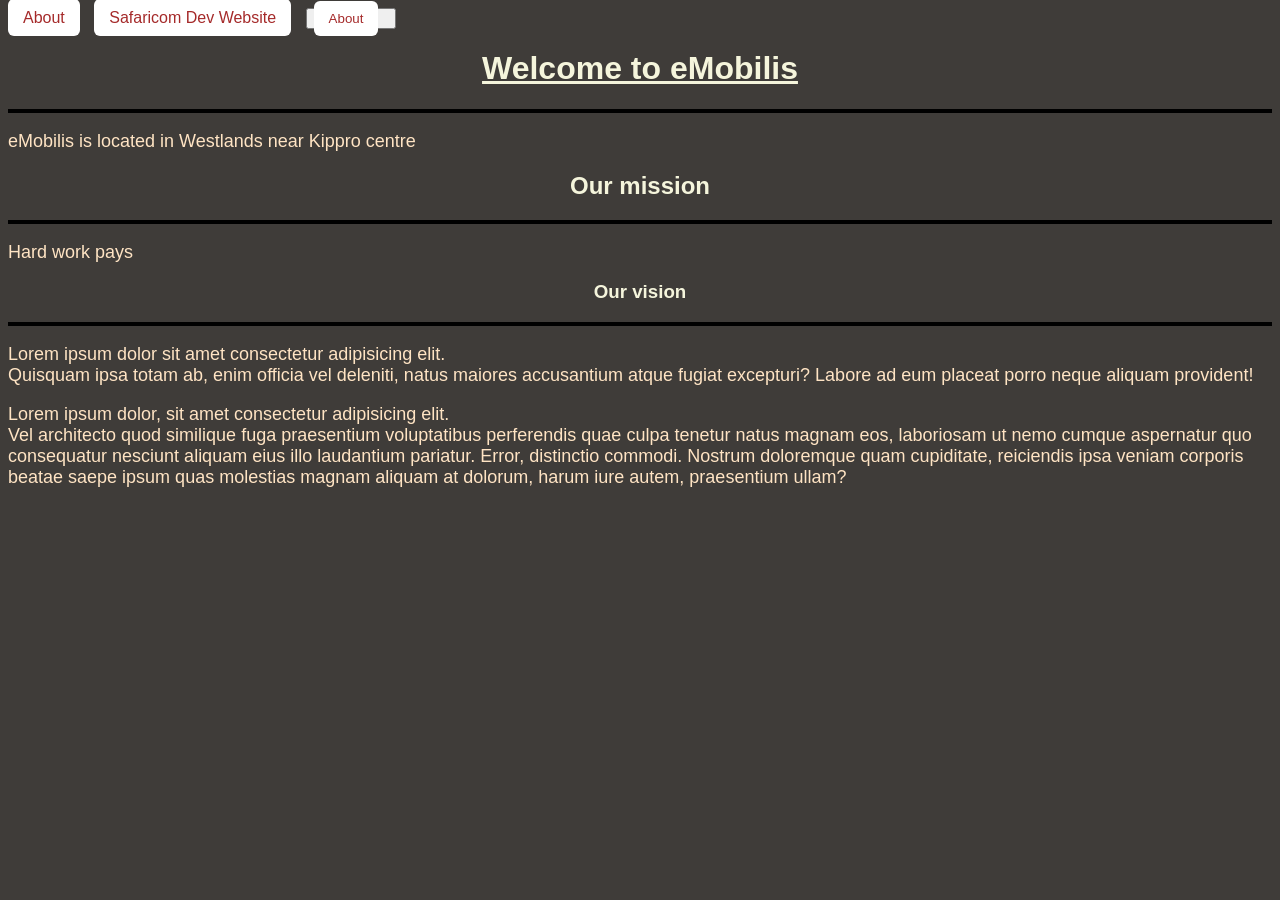
<file: index.html>
<!DOCTYPE html>
<html lang="en">
<head>
    <meta charset="UTF-8">
    <meta name="viewport" content="width=device-width, initial-scale=1.0">
    <title>Home</title>
    <link rel="stylesheet" href="assets/styles/main.css">
</head>
<body>
    <a href="about.html">About</a>
    <a href="https://www.google.com/url?sa=t&source=web&rct=j&opi=89978449&url=https://www.safaricom.co.ke/&ved=2ahUKEwjcwrbzg9SUAxUC1wIHHXisJ_QQFnoECAwQAQ&usg=AOvVaw1TFSV0pwboDGJzB2ECF6lu" target="blank">Safaricom Dev Website</a>
    <button><a href="about.html" target="_blank">About</a></button>

    <h1>Welcome to eMobilis</h1>
    <hr>
    <p> eMobilis is located in Westlands near Kippro centre</p>
    <h2>Our mission</h2>
    <hr>
    <p>Hard work pays</p>
    <h3>Our vision</h3>
    <hr>
    <p>Lorem ipsum dolor sit amet consectetur adipisicing elit. <br>Quisquam ipsa totam ab, enim officia vel deleniti, natus maiores accusantium atque fugiat excepturi? Labore ad eum placeat porro neque aliquam provident!</p>
    <p>Lorem ipsum dolor, sit amet consectetur adipisicing elit. <br>Vel architecto quod similique fuga praesentium voluptatibus perferendis quae culpa tenetur natus magnam eos, laboriosam ut nemo cumque aspernatur quo consequatur nesciunt aliquam eius illo laudantium pariatur. Error, distinctio commodi. Nostrum doloremque quam cupiditate, reiciendis ipsa veniam corporis beatae saepe ipsum quas molestias magnam aliquam at dolorum, harum iure autem, praesentium ullam?</p>

</body>
</html>
</file>
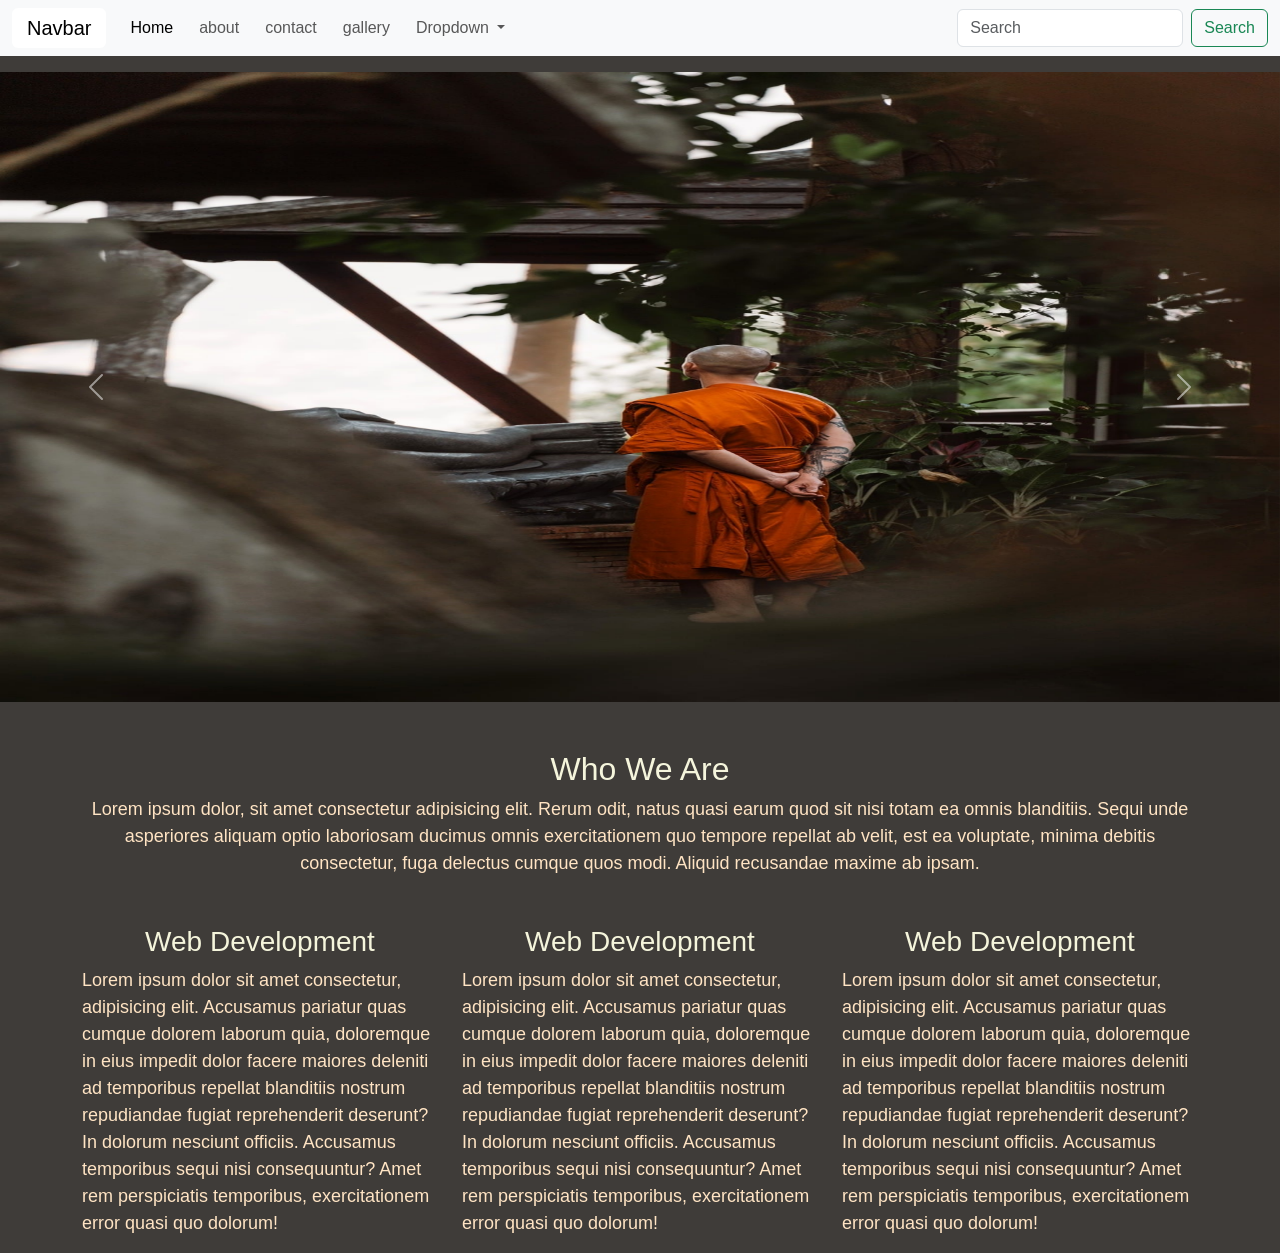
<file: bootstrap.html>
<!DOCTYPE html>
<html lang="en">
<head>
    <meta charset="UTF-8">
    <meta name="viewport" content="width=device-width, initial-scale=1.0">
    <title>bootsrap</title>
    <link rel="stylesheet" href="assets/styles/bootstrap/css/bootstrap.css">
    <link rel="stylesheet" href="assets/styles/main.css">
    </head>
    <body>
        <nav class="navbar navbar-expand-lg bg-body-tertiary">
  <div class="container-fluid">
    <a class="navbar-brand" href="#">Navbar</a>
    <button class="navbar-toggler" type="button" data-bs-toggle="collapse" data-bs-target="#navbarSupportedContent" aria-controls="navbarSupportedContent" aria-expanded="false" aria-label="Toggle navigation">
      <span class="navbar-toggler-icon"></span>
    </button>
    <div class="collapse navbar-collapse" id="navbarSupportedContent">
      <ul class="navbar-nav me-auto mb-2 mb-lg-0">
        <li class="nav-item">
          <a class="nav-link active" aria-current="page" href="#">Home</a>
        </li>

        

        </li>

        <li class="nav-item">
          <a class="nav-link" href="#">about</a>
        </li>


        <li class="nav-item">
          <a class="nav-link" href="#">contact</a>
        </li>

        <li class="nav-item">
          <a class="nav-link" href="#">gallery</a>
        </li>

        <li class="nav-item dropdown">
          <a class="nav-link dropdown-toggle" href="#" role="button" data-bs-toggle="dropdown" aria-expanded="false">
            Dropdown
          </a>

          <ul class="dropdown-menu">
            <li><a class="dropdown-item" href="#">Action</a></li>
            <li><a class="dropdown-item" href="#">Another action</a></li>
            <li><hr class="dropdown-divider"></li>
            <li><a class="dropdown-item" href="#">Something else here</a></li>
          </ul>
        </li>

        

      </ul>
      <form class="d-flex" role="search">
        <input class="form-control me-2" type="search" placeholder="Search" aria-label="Search"/>
        <button class="btn btn-outline-success" type="submit">Search</button>
      </form>
    </div>
  </div>
</nav>
<div id="carouselExample" class="carousel slide mt-3">
  <div class="carousel-inner">
    <div class="carousel-item active">
      <img src="assets/images/ahmetyuksek-monk-10278772_1920.jpg" class="d-block w-100" alt="...">
    </div>
    <div class="carousel-item">
      <img src="assets/images/daschorsch-basketball-7121617.jpg" class="d-block w-100" alt="...">
    </div>
    <div class="carousel-item">
      <img src="assets/images/mirkostoedter-reading-7807231.jpg" class="d-block w-100" alt="...">
    </div>
    <div class="carousel-item">
      <img src="assets/images/truongdinhanh-ball-9856638.jpg" class="d-block w-100" alt="...">
    </div>
     <div class="carousel-item">
      <img src="assets/images/pexels-beverage-1869722.jpg" class="d-block w-100" alt="...">
    </div>

  </div>
  <button class="carousel-control-prev" type="button" data-bs-target="#carouselExample" data-bs-slide="prev">
    <span class="carousel-control-prev-icon" aria-hidden="true"></span>
    <span class="visually-hidden">Previous</span>
  </button>
  <button class="carousel-control-next" type="button" data-bs-target="#carouselExample" data-bs-slide="next">
    <span class="carousel-control-next-icon" aria-hidden="true"></span>
    <span class="visually-hidden">Next</span>
  </button>
</div>

  <section class="container my-5">
    <h2 class="text-center">Who We Are</h2>
    <p class="text-center">Lorem ipsum dolor, sit amet consectetur adipisicing elit. Rerum odit, natus quasi earum quod sit nisi totam ea omnis blanditiis. Sequi unde asperiores aliquam optio laboriosam ducimus omnis exercitationem quo tempore repellat ab velit, est ea voluptate, minima debitis consectetur, fuga delectus cumque quos modi. Aliquid recusandae maxime ab ipsam.</p>

  </section>
  <section>
    <div class="container">
      <div class="row">
        <div class="col-md-4 col-4 col-sm-4">
          <h3 class="text-center">Web Development</h3>
          <p>Lorem ipsum dolor sit amet consectetur, adipisicing elit. Accusamus pariatur quas cumque dolorem laborum quia, doloremque in eius impedit dolor facere maiores deleniti ad temporibus repellat blanditiis nostrum repudiandae fugiat reprehenderit deserunt? In dolorum nesciunt officiis. Accusamus temporibus sequi nisi consequuntur? Amet rem perspiciatis temporibus, exercitationem error quasi quo dolorum!</p>
        </div>
      

      <div class="col-md-4 col-4 col-sm-4">
          <h3 class="text-center">Web Development</h3>
          <p>Lorem ipsum dolor sit amet consectetur, adipisicing elit. Accusamus pariatur quas cumque dolorem laborum quia, doloremque in eius impedit dolor facere maiores deleniti ad temporibus repellat blanditiis nostrum repudiandae fugiat reprehenderit deserunt? In dolorum nesciunt officiis. Accusamus temporibus sequi nisi consequuntur? Amet rem perspiciatis temporibus, exercitationem error quasi quo dolorum!</p>
        </div>

        <div class="col-md-4 col-4 col-sm-4">
          <h3 class="text-center">Web Development</h3>
          <p>Lorem ipsum dolor sit amet consectetur, adipisicing elit. Accusamus pariatur quas cumque dolorem laborum quia, doloremque in eius impedit dolor facere maiores deleniti ad temporibus repellat blanditiis nostrum repudiandae fugiat reprehenderit deserunt? In dolorum nesciunt officiis. Accusamus temporibus sequi nisi consequuntur? Amet rem perspiciatis temporibus, exercitationem error quasi quo dolorum!</p>
        </div>
    </div>
    </div>
  </section>

<script src="assets/styles/bootstrap/js/bootstrap.bundle.js"></script>
    </body>
    </html>
</file>
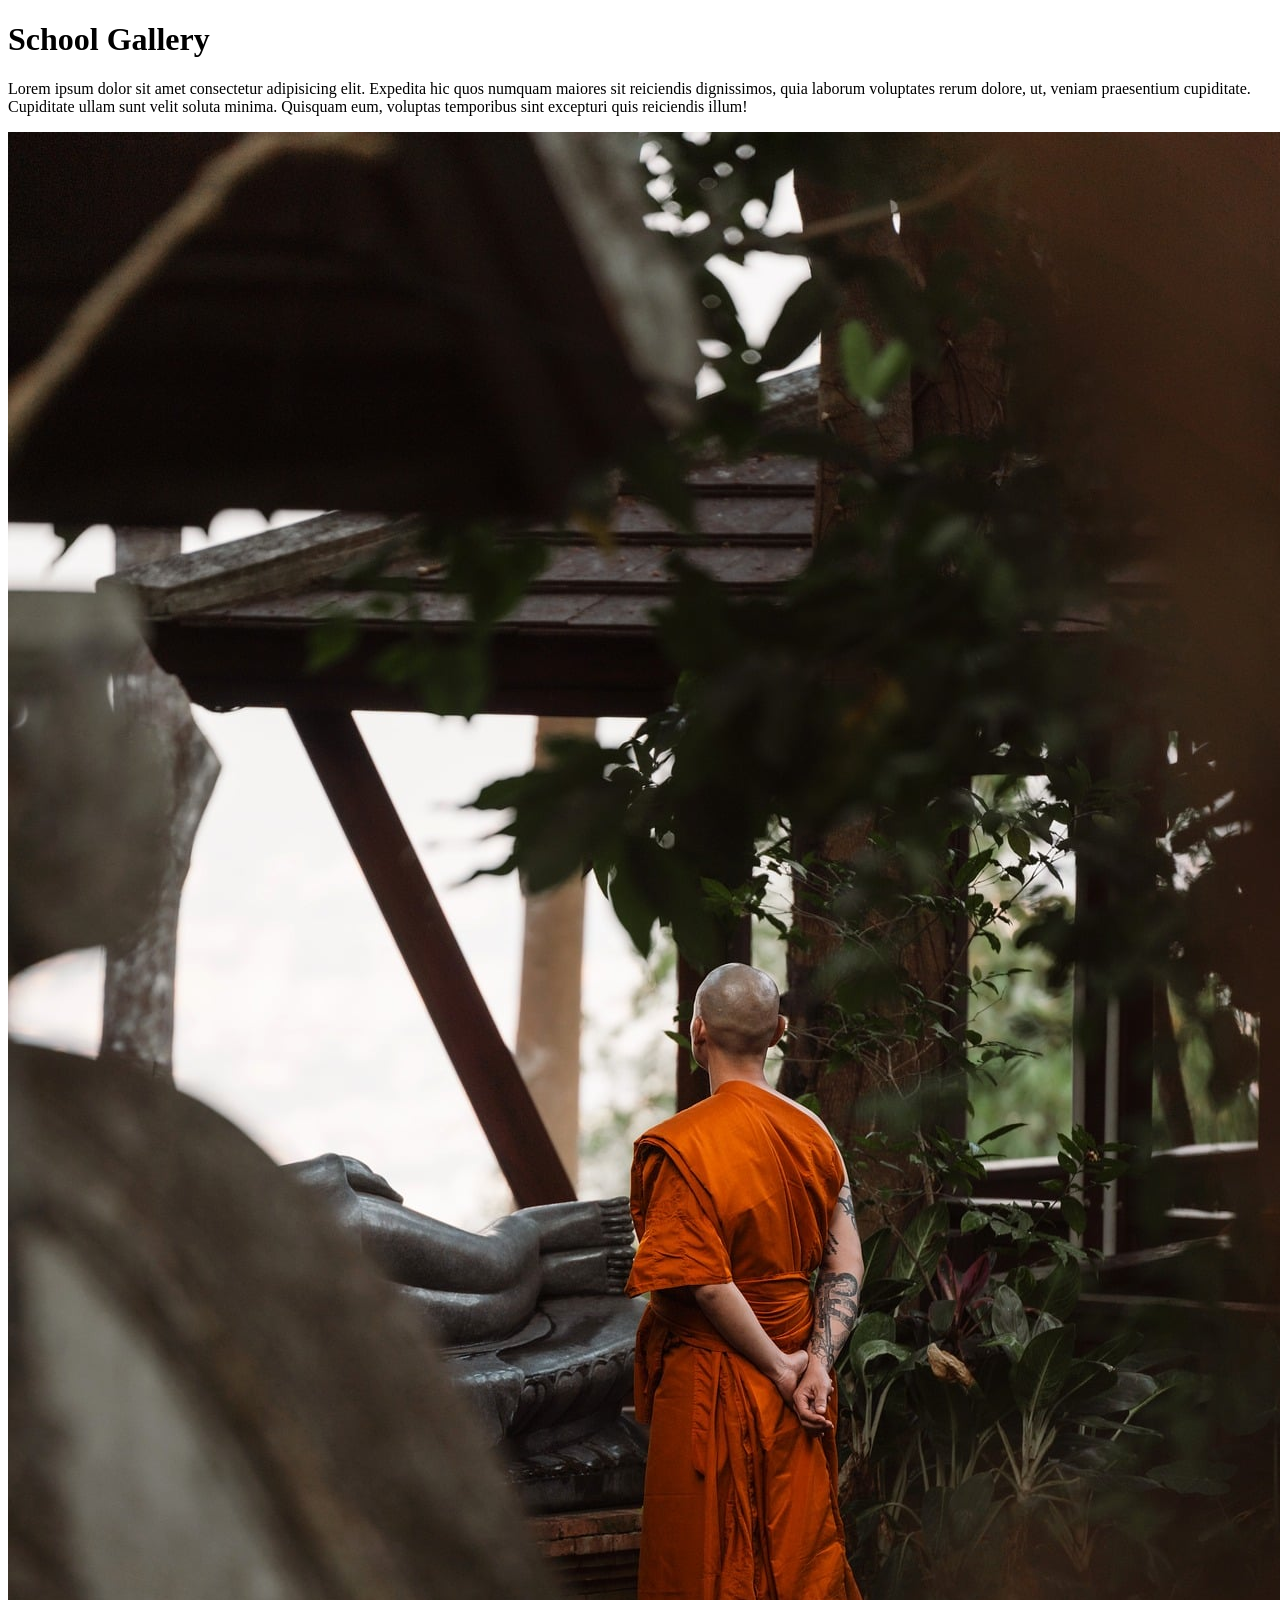
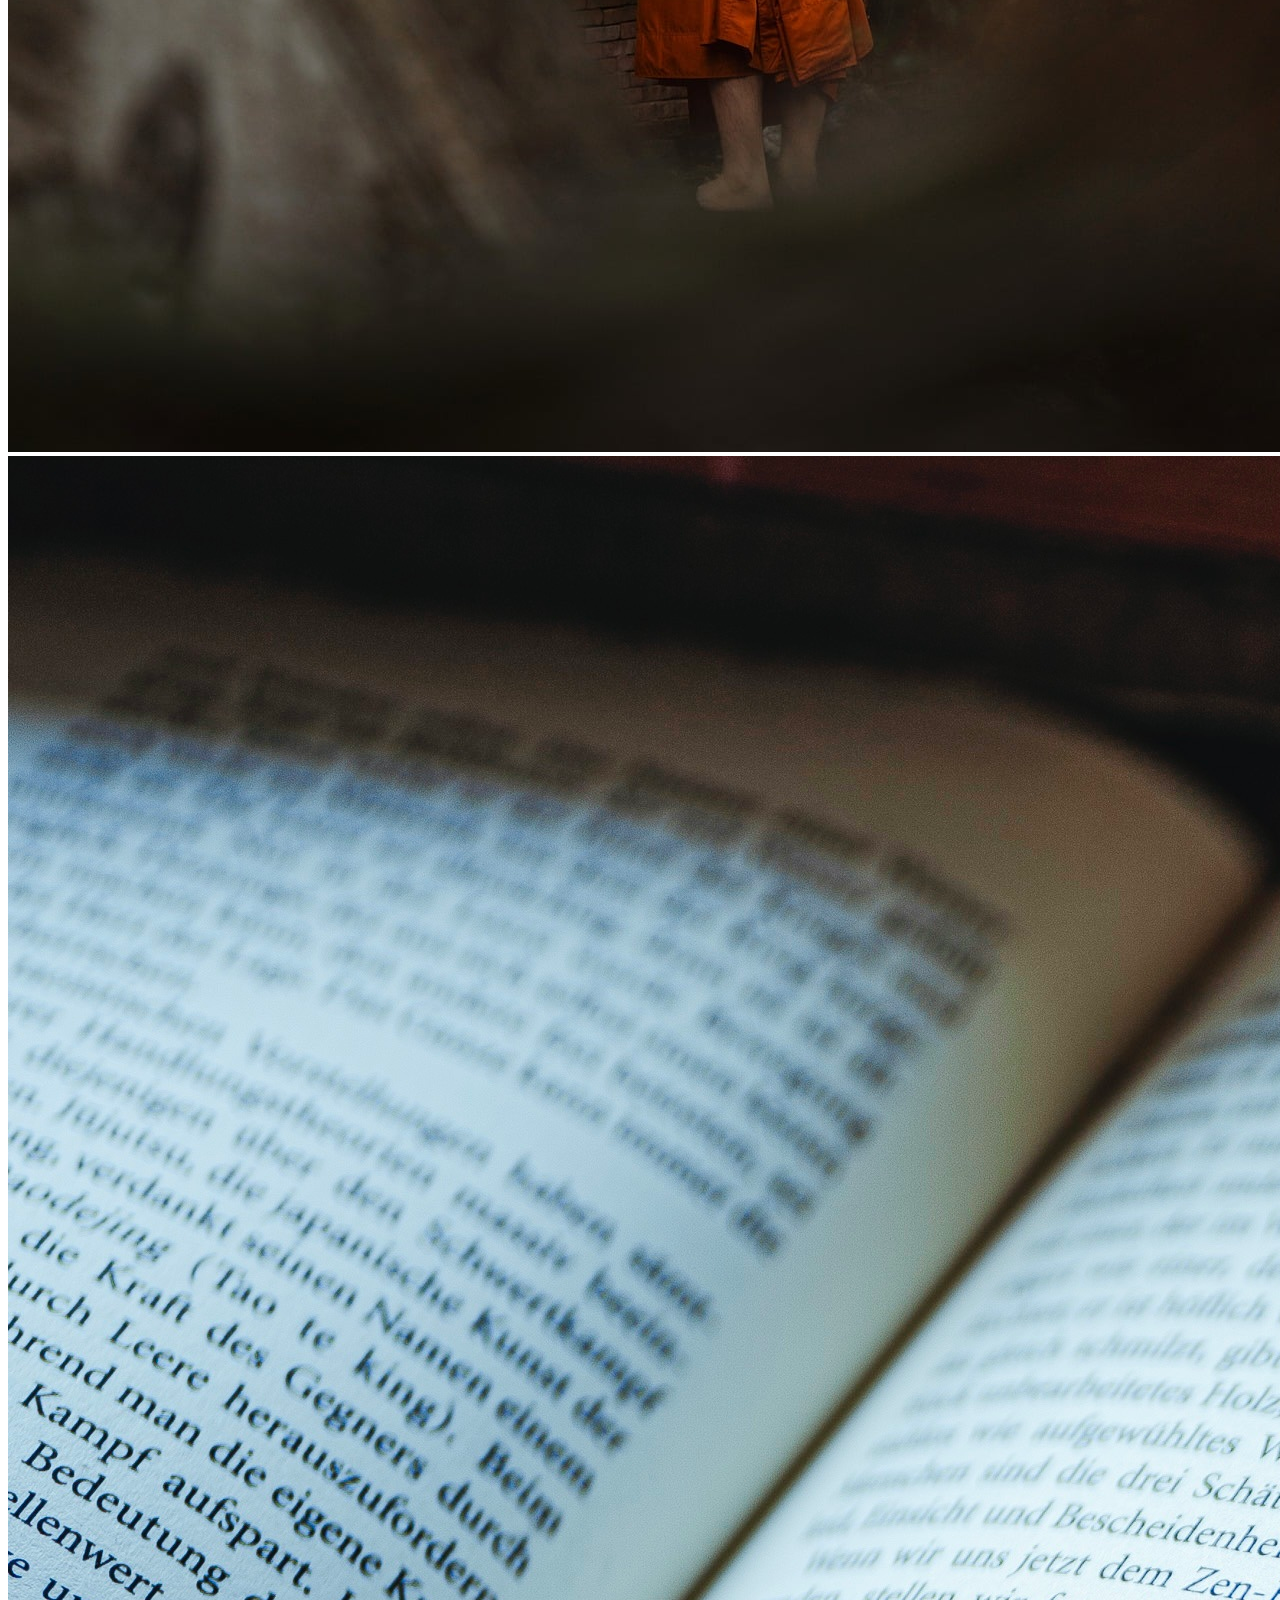
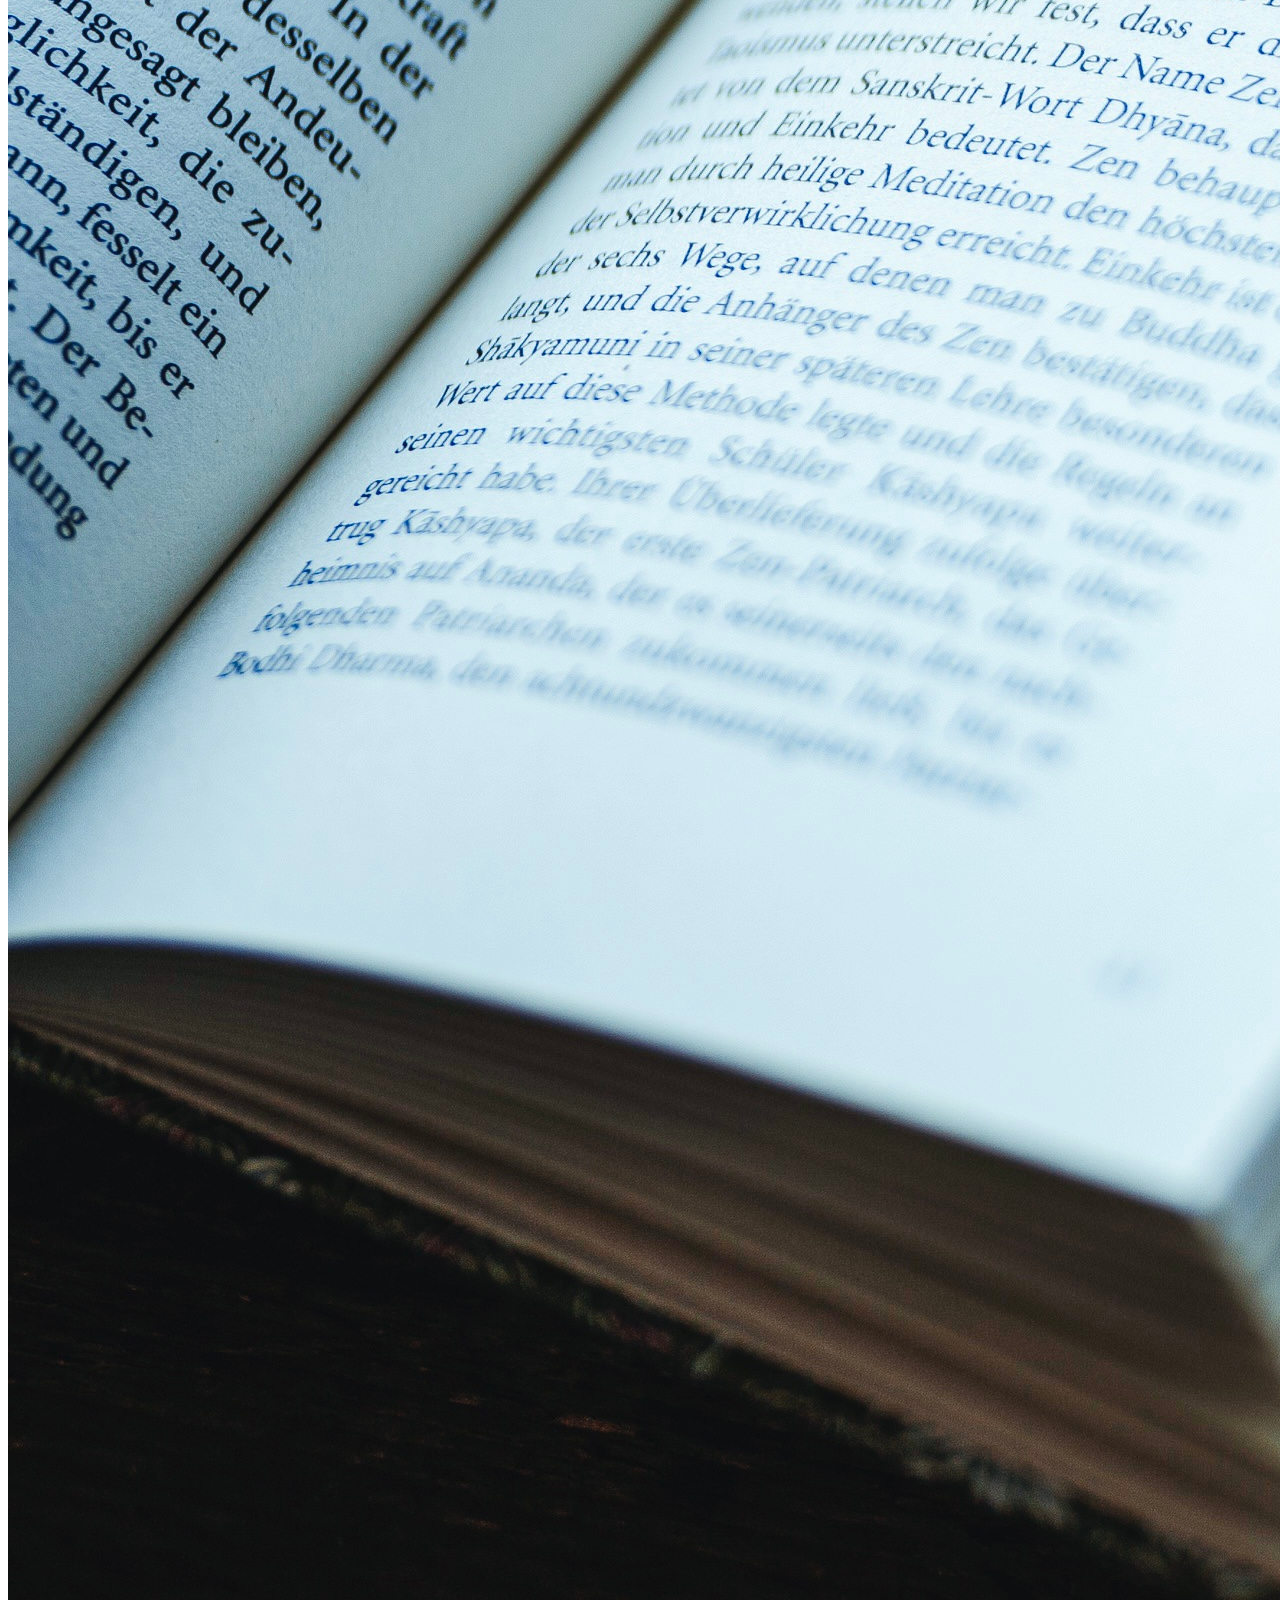
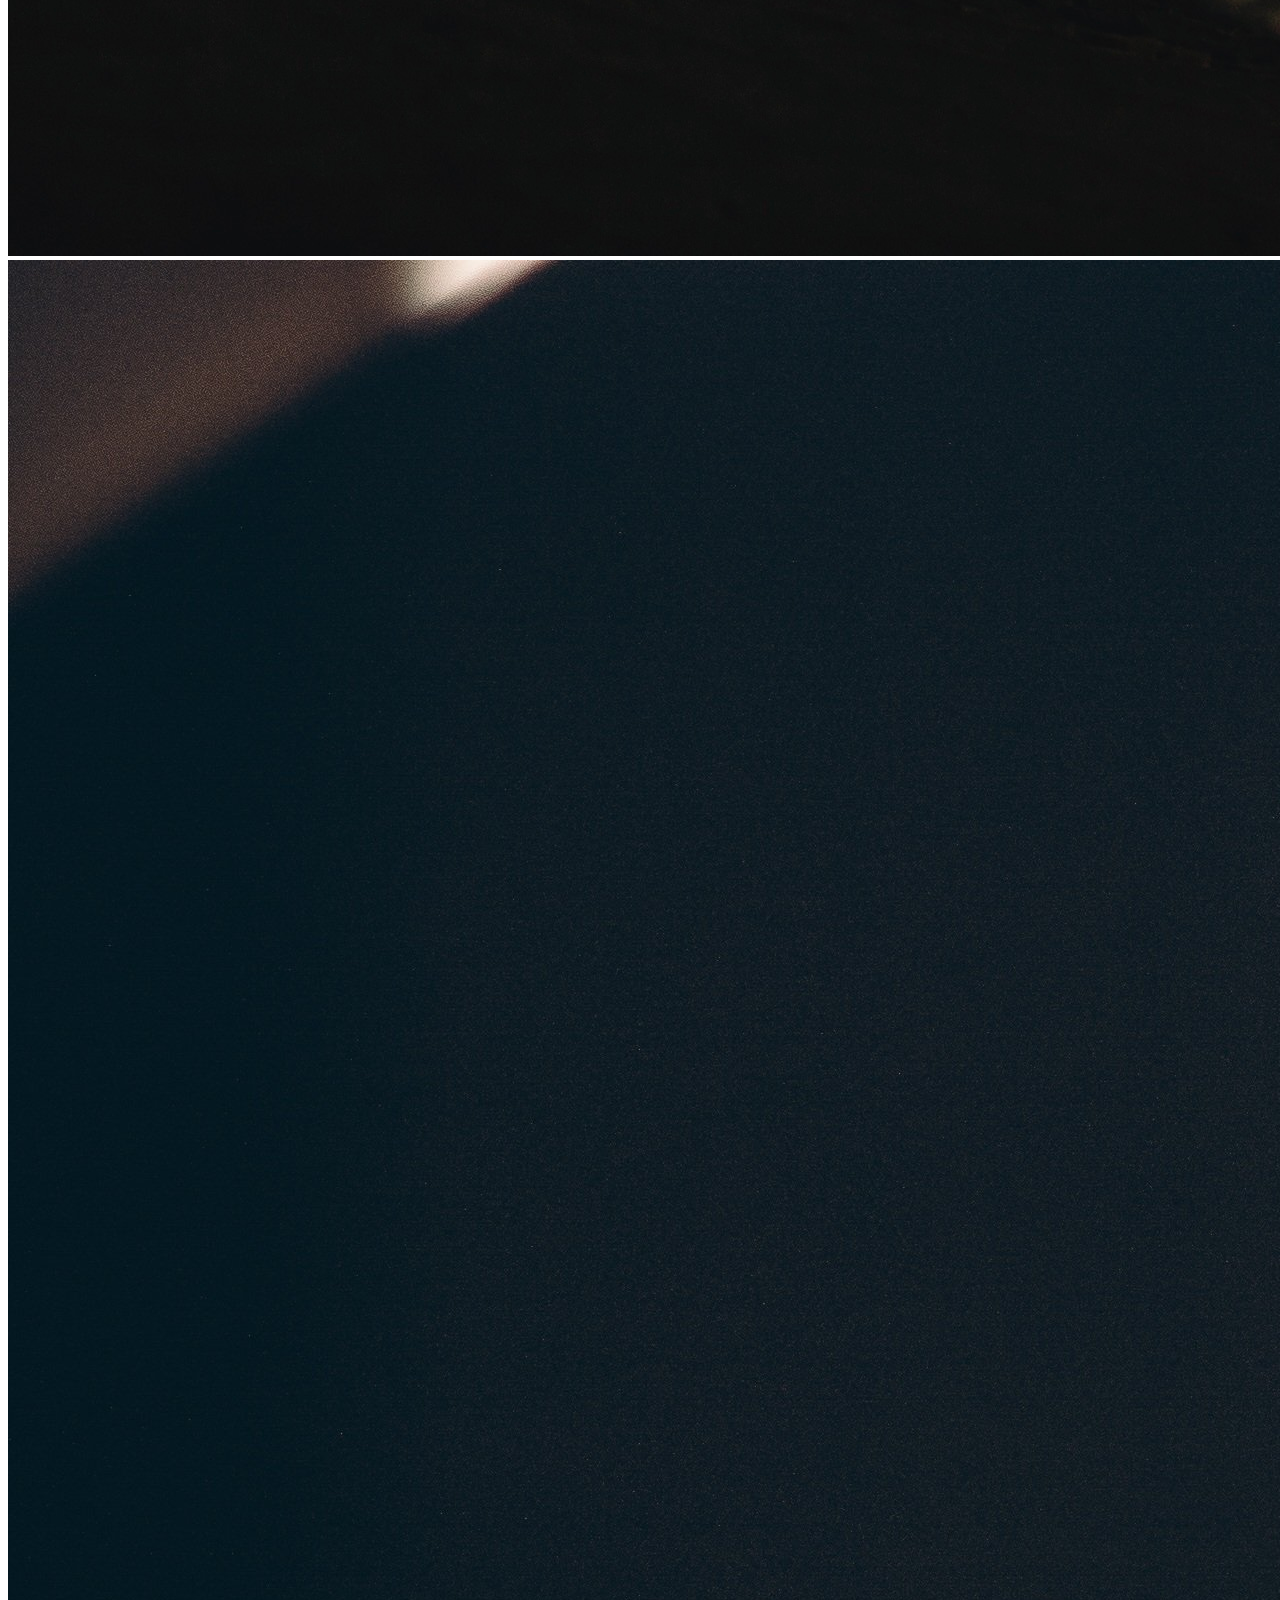
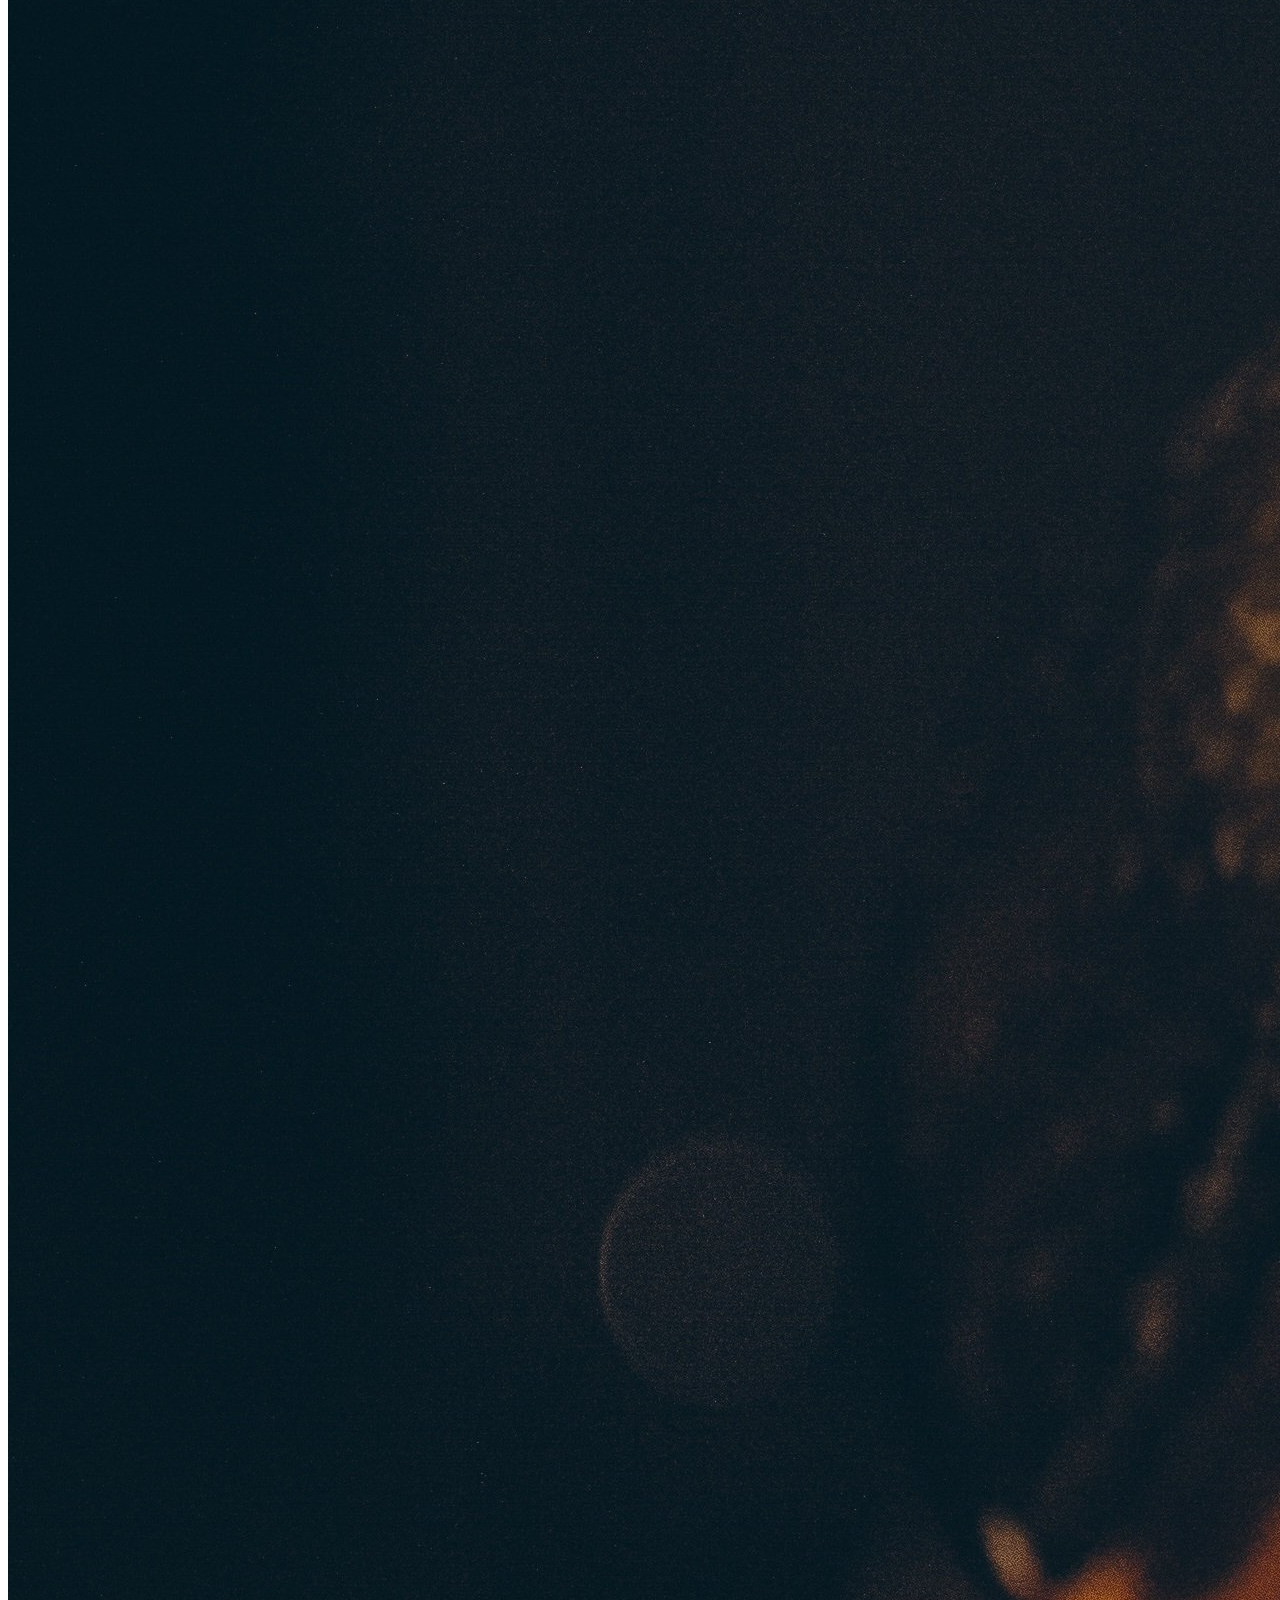
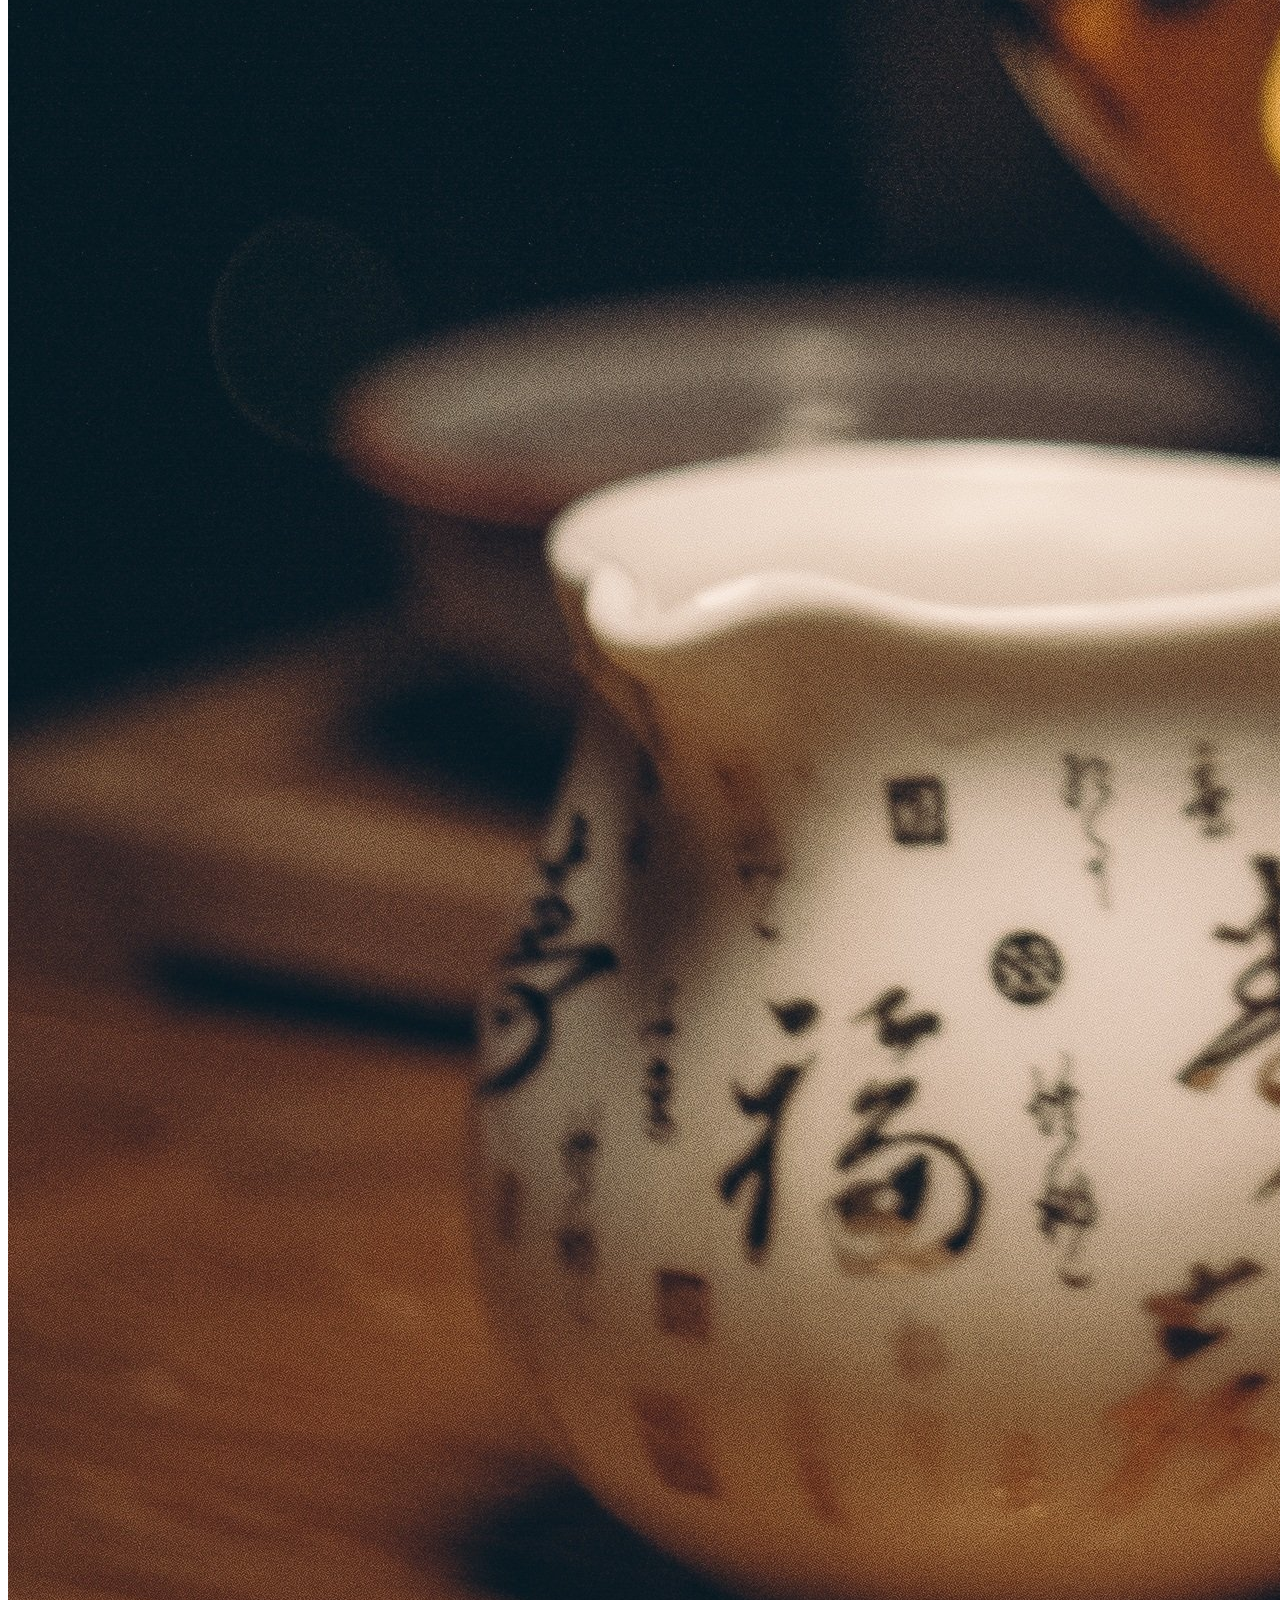
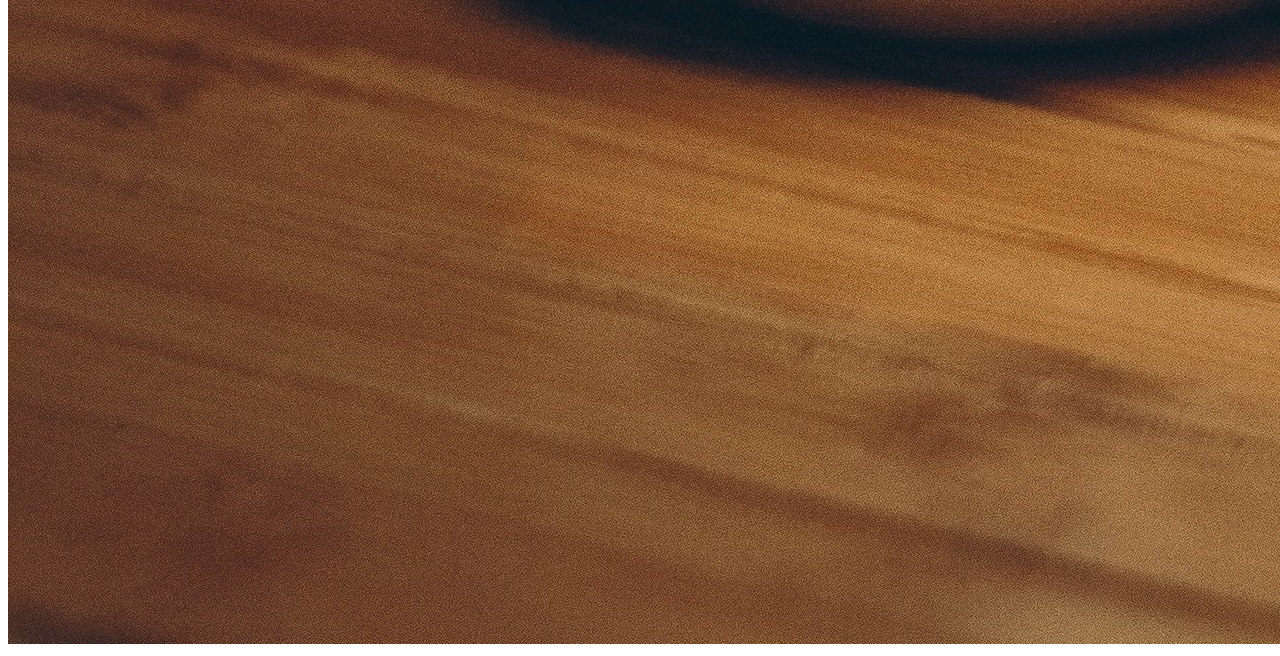
<file: gallery.html>
<!DOCTYPE html>
<html lang="en">
<head>
    <meta charset="UTF-8">
    <meta name="viewport" content="width=device-width, initial-scale=1.0">
    <title>Gallery</title>
</head>
<body>
    <h1>School Gallery</h1>
    
    <p>Lorem ipsum dolor sit amet consectetur adipisicing elit. Expedita hic quos numquam maiores sit reiciendis dignissimos, quia laborum voluptates rerum dolore, ut, veniam praesentium cupiditate. Cupiditate ullam sunt velit soluta minima. Quisquam eum, voluptas temporibus sint excepturi quis reiciendis illum!</p>
    <img src="assets/images/ahmetyuksek-monk-10278772_1920.jpg" alt="">
    <img src="assets/images/mirkostoedter-reading-7807231.jpg" alt="">
    <img src="assets/images/pexels-beverage-1869722.jpg" alt="">
</body>
</html>
</file>
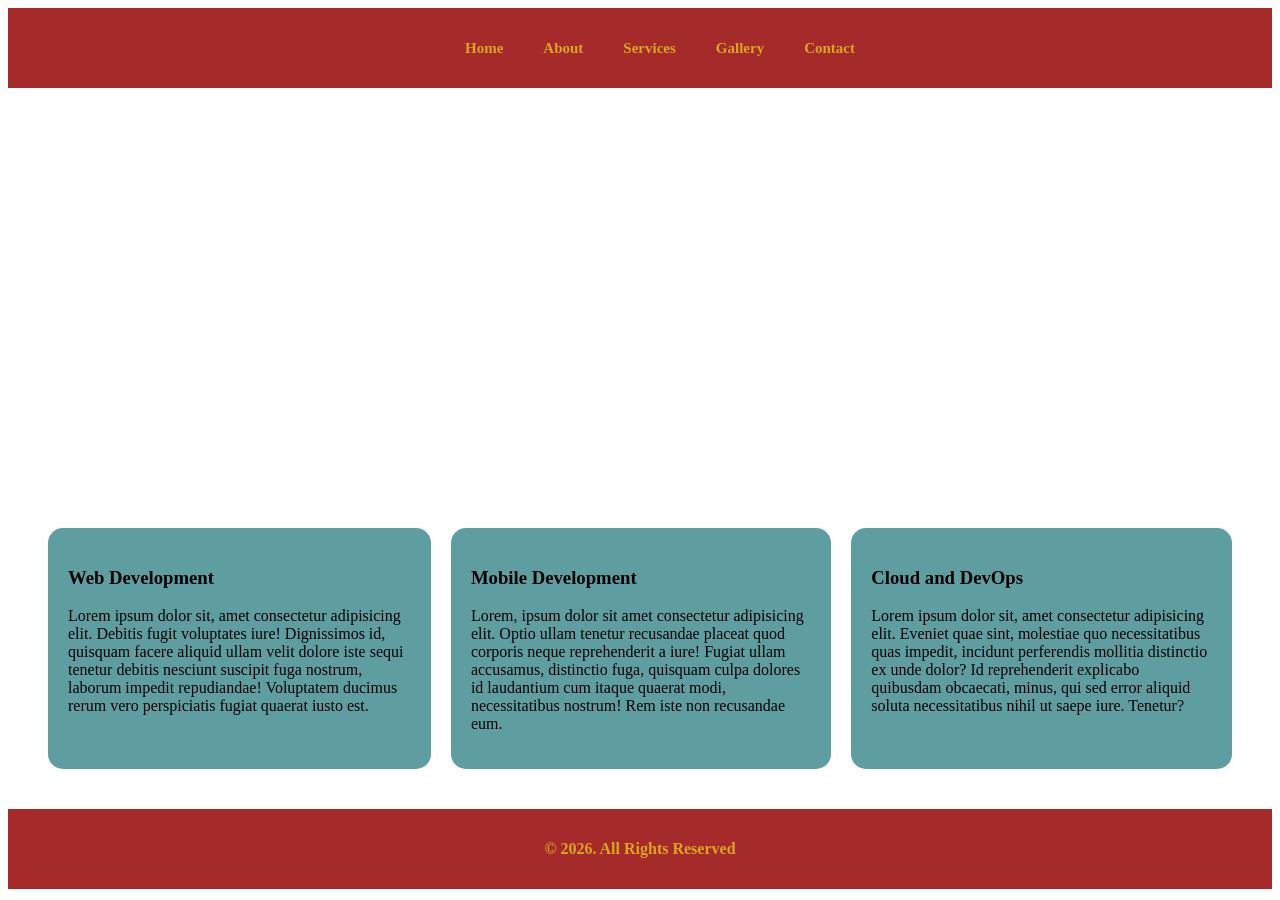
<file: landing.html>
<!DOCTYPE html>
<html lang="en">
<head>
    <meta charset="UTF-8">
    <meta name="viewport" content="width=device-width, initial-scale=1.0">
    <title>Home</title>
    <style>
        nav{
            background-color: brown;
            padding: 15px;
            
        }
        nav ul{
            list-style: none;
            display: flex;
            justify-content: center;
        }
        nav ul li{
            margin: 0 20px;
        }
        nav ul li a{
            text-decoration: none;
            color: goldenrod;
            font-size: 15px;
            font-weight: bold;

            
        }
        nav ul li a:hover{
            color:burlywood
        }
        .hero{
            height: 400px;
         
            background-image: url('https://media.istockphoto.com/id/1348886489/photo/golden-winner-cup-and-confetti.jpg?s=1024x1024&w=is&k=20&c=Aq225lIpXP-F2XY7fOKgyh5vgcQ0jdQiO2vSjZMNnzA=');
            background-size: cover;
            background-position: center;
            display: flex;
            justify-content: center;
            align-items: center;
            text-align: center;
        }
        h1{
            color: white;
        }
        .content{
            display: flex;
            gap: 20px;
            padding: 40px;
        }
        .column{
            background-color: cadetblue;
            padding: 20px;
            border-radius: 15px;
        }
        footer{
            background-color: brown;
            color: goldenrod;
            text-align: center;
            font: 70px;
            padding: 15px;
            font-weight: bold;
        }
    </style>
</head>
<body>
    <nav>
        <ul>
            <li><a href="">Home</a></li>
            <li><a href="">About</a></li>
            <li><a href="">Services</a></li>
            <li><a href="">Gallery</a></li>
            <li><a href="">Contact</a></li>
        </ul>
    </nav>
    <section class="hero">
        <h1>Welcome to My Website</h1>
    </section>
    <section class="content">
        <div class="column">
        <h3>Web Development</h3>
        <p>Lorem ipsum dolor sit, amet consectetur adipisicing elit. Debitis fugit voluptates iure! Dignissimos id, quisquam facere aliquid ullam velit dolore iste sequi tenetur debitis nesciunt suscipit fuga nostrum, laborum impedit repudiandae! Voluptatem ducimus rerum vero perspiciatis fugiat quaerat iusto est.</p>
        </div>
        
        <div class="column">
        <h3>Mobile Development</h3>
        <p>Lorem, ipsum dolor sit amet consectetur adipisicing elit. Optio ullam tenetur recusandae placeat quod corporis neque reprehenderit a iure! Fugiat ullam accusamus, distinctio fuga, quisquam culpa dolores id laudantium cum itaque quaerat modi, necessitatibus nostrum! Rem iste non recusandae eum.</p>
        </div>
        
        <div class="column">
        <h3>Cloud and DevOps</h3>
        <p>Lorem ipsum dolor sit, amet consectetur adipisicing elit. Eveniet quae sint, molestiae quo necessitatibus quas impedit, incidunt perferendis mollitia distinctio ex unde dolor? Id reprehenderit explicabo quibusdam obcaecati, minus, qui sed error aliquid soluta necessitatibus nihil ut saepe iure. Tenetur?</p>
        </div>
    
    </section>
    <footer>
        <p>&copy; 2026. All Rights Reserved</p>
    </footer>
</body>
</html>
</file>
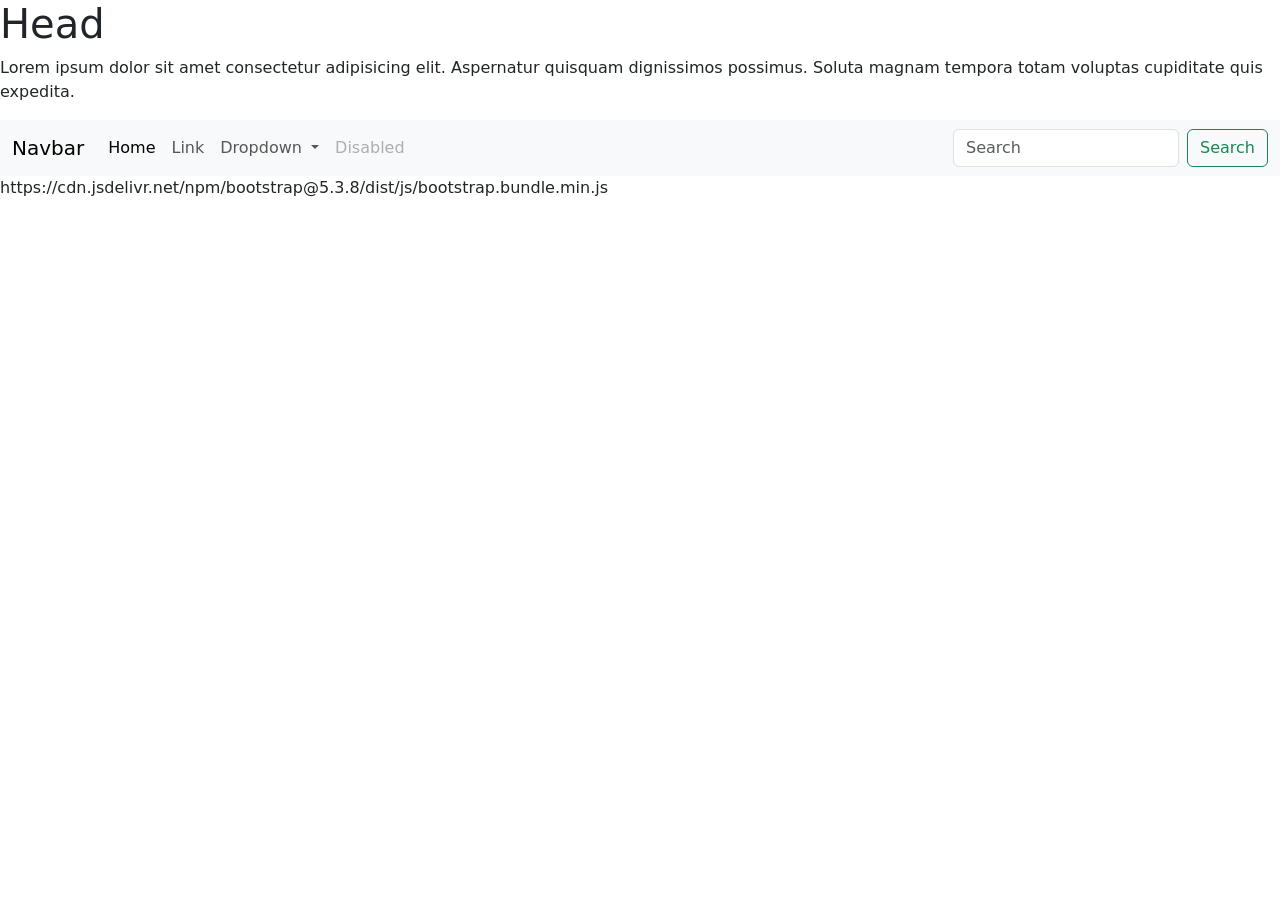
<file: newfile.html>
<!DOCTYPE html>
<html lang="en">
<head>
    <meta charset="UTF-8">
    <meta name="viewport" content="width=device-width, initial-scale=1.0">
    <title>Document</title>
</head>
<body>
    <h1>Head</h1>
    <p>Lorem ipsum dolor sit amet consectetur adipisicing elit. Aspernatur quisquam dignissimos possimus. Soluta magnam tempora totam voluptas cupiditate quis expedita.</p>
    <link rel="stylesheet" href="	https://cdn.jsdelivr.net/npm/bootstrap@5.3.8/dist/css/bootstrap.min.css">
    <nav class="navbar navbar-expand-lg bg-body-tertiary">
  <div class="container-fluid">
    <a class="navbar-brand" href="#">Navbar</a>
    <button class="navbar-toggler" type="button" data-bs-toggle="collapse" data-bs-target="#navbarSupportedContent" aria-controls="navbarSupportedContent" aria-expanded="false" aria-label="Toggle navigation">
      <span class="navbar-toggler-icon"></span>
    </button>
    <div class="collapse navbar-collapse" id="navbarSupportedContent">
      <ul class="navbar-nav me-auto mb-2 mb-lg-0">
        <li class="nav-item">
          <a class="nav-link active" aria-current="page" href="#">Home</a>
        </li>
        <li class="nav-item">
          <a class="nav-link" href="#">Link</a>
        </li>
        <li class="nav-item dropdown">
          <a class="nav-link dropdown-toggle" href="#" role="button" data-bs-toggle="dropdown" aria-expanded="false">
            Dropdown
          </a>
          <ul class="dropdown-menu">
            <li><a class="dropdown-item" href="#">Action</a></li>
            <li><a class="dropdown-item" href="#">Another action</a></li>
            <li><hr class="dropdown-divider"></li>
            <li><a class="dropdown-item" href="#">Something else here</a></li>
          </ul>
        </li>
        <li class="nav-item">
          <a class="nav-link disabled" aria-disabled="true">Disabled</a>
        </li>
      </ul>
      <form class="d-flex" role="search">
        <input class="form-control me-2" type="search" placeholder="Search" aria-label="Search"/>
        <button class="btn btn-outline-success" type="submit">Search</button>
      </form>
    </div>
  </div>
</nav>
    <section>https://cdn.jsdelivr.net/npm/bootstrap@5.3.8/dist/js/bootstrap.bundle.min.js</section>
</body>
</html>
</file>
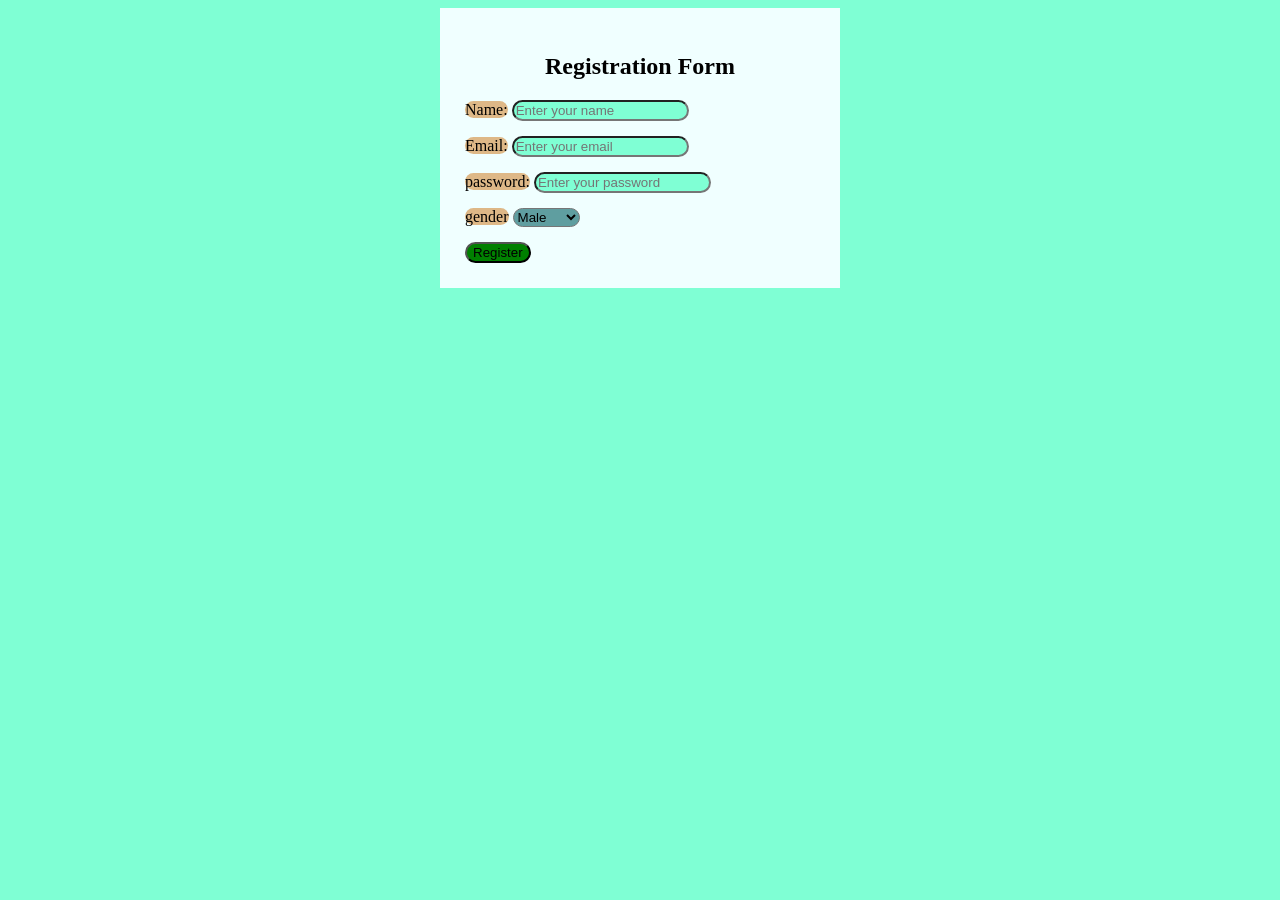
<file: signup.html>
<!DOCTYPE html>
<html lang="en">
<head>
    <meta charset="UTF-8">
    <meta name="viewport" content="width=device-width, initial-scale=1.0">
    <title>Sign Up</title>
    <style>
        body{
            background-color: aquamarine;
            display: flex;
            justify-content: center;
            align-items: center;
        }

        .form_container{
            width: 350px;
            background-color: azure;
            padding: 25px;
        }

        .form-group{
            margin-bottom: 15px;
        }
        /*label,input,button*/
        label{
            background-color: burlywood;
            border-radius: 15px;
        }
        
        input{
            background-color: aquamarine;
            border-radius: 15px;
        }
        select{
            background-color: cadetblue;
            border-radius: 15px;
        }
        button{
            background-color: green;
            border-radius: 15px;
        }
    </style>
</head>
<body>
    
    <div class="form_container">
        <h2 style="text-align: center; margin-bottom: 20px;">Registration Form</h2>

    <form action="">
        <div class="form-group">
        <label for="">Name:</label>
        <input type="text" 
        placeholder="Enter your name" required>
        </div>

        <div class="form-group">
        <label for="">Email:</label>
        <input type="email" placeholder="Enter your email" required>
        </div>
    
        <div class="form-group">
        <label for="">password:</label>
        <input type="password" placeholder="Enter your password" required>
        </div>

        <div class="form-group">
        <label for="">gender</label>
        <select name="gender" id="gender">
            <option value="">Male</option>
            <option value="">Female</option>
            </select>
            </div>


            <button>Register</button>
    </form>
    </div>
</body>
</html>
</file>
<file: assets/styles/main.css>
body{
    font-family: Arial, Helvetica, sans-serif;
    background-color:rgb(63, 60, 57);
}
h1{
    color:beige;
    text-align: center;
    text-decoration: underline;
}
h2{
    color: beige;
    text-align: center;
}
h3{
    color: beige;
    text-align: center;
}
p{
    color: bisque;
    font-size: 18px;
}
a{
    text-decoration: none;
    color: brown;
    background-color:white;
    margin-right: 10px;
    padding: 10px 15px 10px 15px;
    border-radius: 6px;

} 

a:hover{
    background-color: black;
}

hr{
    border: 2px solid rgb(0, 0, 0);
}

.carousel-inner img{
    height: 70vh;
    
}
</file>
